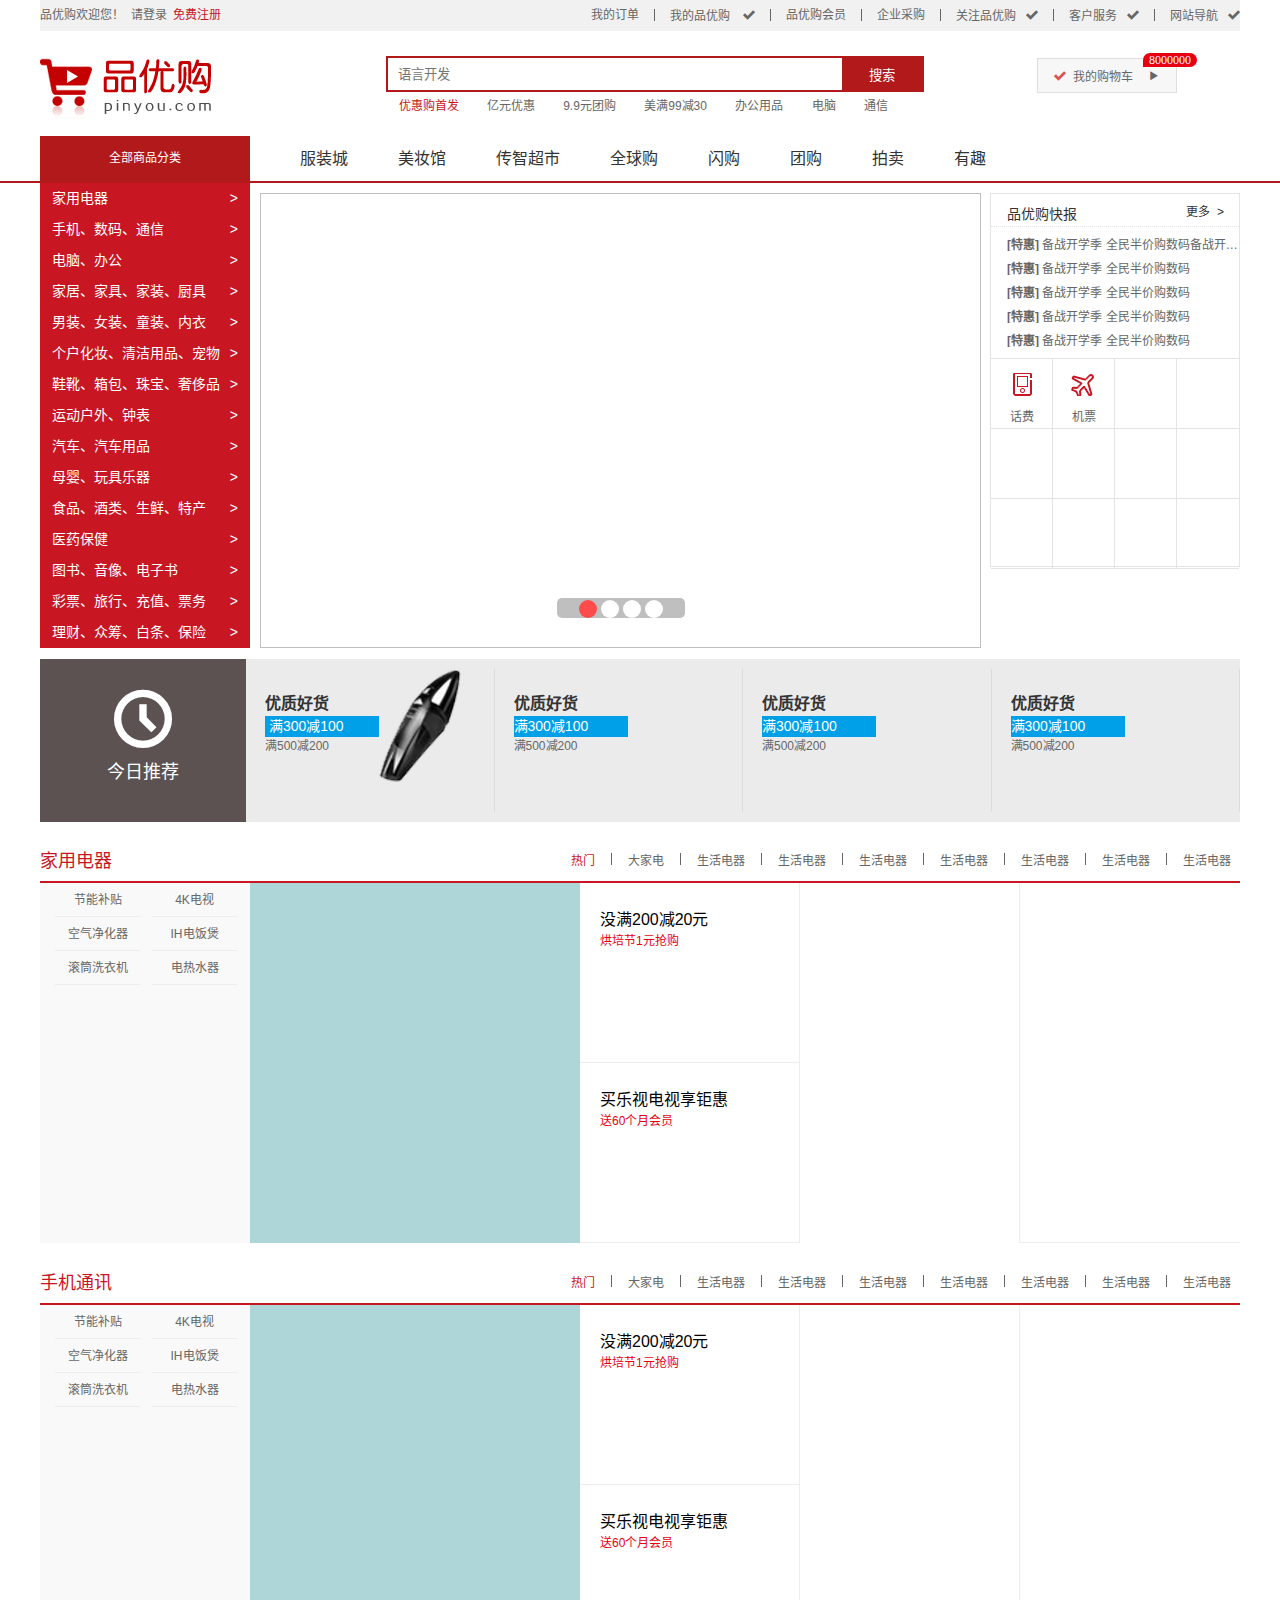
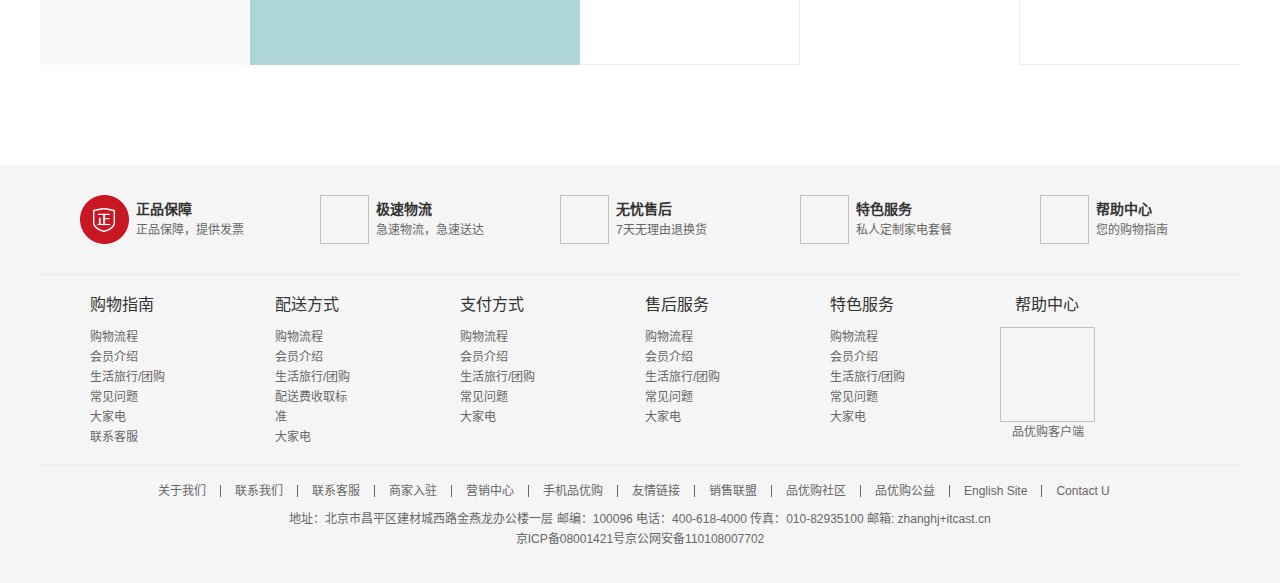
<file: index.html>
<!DOCTYPE html>
<html lang="ZH-CN">
<head>
    <meta charset="UTF-8">
    <title>品优购商城—全网第一，可可爱爱，新年大吉！</title>
    <link rel="stylesheet" href="css/base.css">
    <link rel="stylesheet" href="css/common.css">
    <link rel="icon" href="images/favicon.ico">
    <link rel="stylesheet" href="css/index.css">
    <meta name="descriaftericonption" content="我们为浏览此网站的人提供最厉害的祝福，健健康康，顺顺利利，开开心心，帅帅气气，有有钱钱！"/>
    <meta name="keywords" content="祝福,快乐,健康,有钱,顺利,开心"/>
</head>
<body>
<section class="shortcut w">
    <div class="fl">
        <ul>
            <li>品优购欢迎您！ &nbsp</li>
            <li>
                <a href="">请登录&nbsp</a>
                <a href="" class="style_red">免费注册</a>
            </li>
        </ul>
    </div>
    <div class="fr">
        <ul>
            <li>我的订单</li>
            <li></li>
            <li class="aftericon">我的品优购  </li>
            <li></li>
            <li>品优购会员</li>
            <li></li>
            <li>企业采购</li>
            <li></li>
            <li class="aftericon">关注品优购</li>
            <li></li>
            <li class="aftericon">客户服务</li>
            <li></li>
            <li class="aftericon">网站导航</li>
        </ul>
    </div>
</section>
<!--头部制作start-->
<section class="header w">
    <div class="logo">
        <h1>
            <a href="index.html" title="品优购商城">品优购商城</a>
        </h1>
    </div>
    <div class="search">
        <input type="search" placeholder="语言开发">
        <button >搜索</button>
    </div>
    <div class="hotwords">
        <a href="" class="style_red">优惠购首发</a>
        <a href="">亿元优惠</a>
        <a href="">9.9元团购</a>
        <a href="">美满99减30</a>
        <a href="">办公用品</a>
        <a href="">电脑</a>
        <a href="">通信</a>
    </div>
    <div class="shopcar">
        <p1 class="count">8000000</p1>
        <p >我的购物车</p>
    </div>
</section>
<!--头部制作end-->
<!--导航模块开始-->
<section class="nav">
    <div class="w">
        <div class="dropdown">
            <div class="dd">
                全部商品分类
            </div>
            <div class="dt">
                <ul>
                    <li>家用电器 <i>&gt</i></li>
                    <li>手机、数码、通信<i>&gt</i></li>
                    <li>电脑、办公<i>&gt</i></li>
                    <li>家居、家具、家装、厨具<i>&gt</i></li>
                    <li>男装、女装、童装、内衣<i>&gt</i></li>
                    <li>个户化妆、清洁用品、宠物<i>&gt</i></li>
                    <li>鞋靴、箱包、珠宝、奢侈品<i>&gt</i></li>
                    <li>运动户外、钟表<i>&gt</i></li>
                    <li>汽车、汽车用品<i>&gt</i></li>
                    <li>母婴、玩具乐器<i>&gt</i></li>
                    <li>食品、酒类、生鲜、特产<i>&gt</i></li>
                    <li>医药保健<i>&gt</i></li>
                    <li>图书、音像、电子书<i>&gt</i></li>
                    <li>彩票、旅行、充值、票务<i>&gt</i></li>
                    <li>理财、众筹、白条、保险<i>&gt</i></li>
                </ul>
            </div>
        </div>
        <div class="navitems">
            <ul>
                <li><a href="#">服装城</a></li>
                <li><a href="#">美妆馆</a></li>
                <li><a href="#">传智超市</a></li>
                <li><a href="#">全球购</a></li>
                <li><a href="#">闪购</a></li>
                <li><a href="#">团购</a></li>
                <li><a href="#">拍卖</a></li>
                <li><a href="#">有趣</a></li>
            </ul>
        </div>
    </div>
</section>
<!--导航模块结束-->
<!--首页专有部分开始-->
<!--新闻模块开始-->
<section class="w">
    <div class="main">
        <div class="pk">
            <a href="javascript:;" class="lt">&lt</a>
            <a href="javascript:;" class="gt">&gt</a>
            <ul>
                <li>
                    <a href="javascript:;">
                        <img data-lazy-src="./upload/shop1.jpg" alt="">
                    </a>
                </li>
                <li>
                    <a href="#">
                        <img data-lazy-src="./upload/shop2.jpg" alt="">
                    </a>
                </li>
                <li>
                    <a href="#">
                        <img data-lazy-src="./upload/shop3.jpg" alt="">
                    </a>
                </li>
                <li>
                    <a href="#">
                        <img data-lazy-src="./upload/shop4.jpg" alt="">
                    </a>
                </li>
            </ul>
            <ol></ol>
        </div>
        <div class="news">
            <div class="text">
                <div class="news1">
                    <i>品优购快报</i>  <i class="more">更多&nbsp &gt</i>
                </div>
                <div class="news2">
                    <ul>
                        <li>
                            <i class="title">[特惠]</i>
                            <i>备战开学季&nbsp全民半价购数码备战开学季&nbsp全民半价购数码</i>
                        </li>
                        <li>
                            <i class="title">[特惠]</i>
                            <i>备战开学季&nbsp全民半价购数码</i>
                        </li>
                        <li>
                            <i class="title">[特惠]</i>
                            <i>备战开学季&nbsp全民半价购数码</i>
                        </li>
                        <li>
                            <i class="title">[特惠]</i>
                            <i>备战开学季&nbsp全民半价购数码</i>
                        </li>
                        <li>
                            <i class="title">[特惠]</i>
                            <i>备战开学季&nbsp全民半价购数码</i>
                        </li>
                    </ul>
                </div>
                <div class="news3">
                    <ul>
                        <li>
                            <i  class="first"></i>
                            <p>话费</p>
                        </li>
                        <li >
                            <i class="second"></i>
                            <p>机票</p>
                        </li>
                        <li></li>
                        <li></li>
                        <li></li>
                        <li></li>
                        <li></li>
                        <li></li>
                        <li></li>
                        <li></li>
                        <li></li>
                        <li></li>
                    </ul>
                </div>
            </div>
            <div class="picture">
                <img data-lazy-src="upload/bargain.png" alt="">
            </div>
        </div>
    </div>
</section>
<!--新闻模块结束-->
<!--今日推荐模块开始-->
<section class="recommand w">
    <div class="hd">
        <div class="text">
            <i></i>
            <p>今日推荐</p>
        </div>
    </div>
    <div class="bd">
        <ul>
            <li>
                <div class="text">
                    <h4>优质好货</h4>
                    <p>&nbsp满300减100</p>
                    <p1>满500减200</p1>
                </div>
                <div></div>
            </li>
            <li>
                <div class="text">
                <h4>优质好货</h4>
                <p>满300减100</p>
                <p1>满500减200</p1>
                </div>
            </li>
            <li>
                <div class="text">
                <h4>优质好货</h4>
                <p>满300减100</p>
                <p1>满500减200</p1>
                </div>

            </li>
            <li>
                <div class="text">
                <h4>优质好货</h4>
                <p>满300减100</p>
                <p1>满500减200</p1>
                </div>
            </li>
        </ul>
    </div>
</section>
<!--今日推荐模块结束-->
<!--楼层区域开始-->
<section class="floor">
    <div class="w jiadian">
        <div class="hd">
            <h4>家用电器</h4>
            <div class="tab_list">
                <ul>
                    <li class="style_red"><a href="#" class="style_red">热门</a></li>
<!--                    可以直接在小a后面放| 然后给小amargin值 -->
                    <li></li>
                    <li><a href="#">大家电</a></li>
                    <li></li>
                    <li><a href="#">生活电器</a></li>
                    <li></li>
                    <li><a href="#">生活电器</a></li>
                    <li></li>
                    <li><a href="#">生活电器</a></li>
                    <li></li>
                    <li><a href="#">生活电器</a></li>
                    <li></li>
                    <li><a href="#">生活电器</a></li>
                    <li></li>
                    <li><a href="#">生活电器</a></li>
                    <li></li>
                    <li><a href="#">生活电器</a></li>
                </ul>
            </div>
        </div>
        <div class="bd">
            <div class="tab_content">
                <div class="tab_list_item">
                    <ul>
                        <li class="first">
                            <div class="text">
                                <ul>
                                    <li>节能补贴</li>
                                    <li>4K电视</li>
                                    <li>空气净化器</li>
                                    <li>IH电饭煲</li>
                                    <li>滚筒洗衣机</li>
                                    <li>电热水器</li>
                                </ul>
                            </div>
                            <div class="picture">
                                <a href="#"><img data-lazy-src="upload/sanxing.png" alt=""></a>
                            </div>
                        </li>
                        <li class="main">
                            <div>
                                <a href="#"><img data-lazy-src="upload/shaoshuihu.png" alt=""></a>
                            </div>
                        </li>
                        <li class="third">
                            <ul>
                                <li>
                                    <div class="text">
                                        <h4>没满200减20元</h4>
                                        <p>烘培节1元抢购</p>
                                    </div>
                                    <div class="picture">
                                        <a href="#"><img data-lazy-src="upload/kaoxiang.png" alt=""></a>
                                    </div>
                                </li>
                                <li>
                                    <div class="text">
                                        <h4>买乐视电视享钜惠</h4>
                                        <p>送60个月会员</p>
                                    </div>
                                    <div class="picture">
                                        <a href="#"><img data-lazy-src="upload/kaoxiang.png" alt=""></a>
                                    </div>
                                </li>
                            </ul>
                        </li>
                        <li class="fourth">
                            <div class="picture">
                                <a href="#"><img data-lazy-src="upload/caidian.png" alt=""></a>
                            </div>
                        </li>
                        <li class="fifth">
                            <div class="picture">
                                <a href="#"><img data-lazy-src="upload/shenqi.png" alt=""></a>
                            </div>
                        </li>
                    </ul>
                </div>
            </div>
        </div>
    </div>
    <div class="w jshoujitongxun">
        <div class="hd">
            <h4>手机通讯</h4>
            <div class="tab_list">
                <ul>
                    <li class="style_red"><a href="#" class="style_red">热门</a></li>
                    <!--                    可以直接在小a后面放| 然后给小amargin值 -->
                    <li></li>
                    <li><a href="#">大家电</a></li>
                    <li></li>
                    <li><a href="#">生活电器</a></li>
                    <li></li>
                    <li><a href="#">生活电器</a></li>
                    <li></li>
                    <li><a href="#">生活电器</a></li>
                    <li></li>
                    <li><a href="#">生活电器</a></li>
                    <li></li>
                    <li><a href="#">生活电器</a></li>
                    <li></li>
                    <li><a href="#">生活电器</a></li>
                    <li></li>
                    <li><a href="#">生活电器</a></li>
                </ul>
            </div>
        </div>
        <div class="bd">
            <div class="tab_content">
                <div class="tab_list_item">
                    <ul>
                        <li class="first">
                            <div class="text">
                                <ul>
                                    <li>节能补贴</li>
                                    <li>4K电视</li>
                                    <li>空气净化器</li>
                                    <li>IH电饭煲</li>
                                    <li>滚筒洗衣机</li>
                                    <li>电热水器</li>
                                </ul>
                            </div>
                            <div class="picture">
                                <a href="#"><img data-lazy-src="upload/sanxing.png" alt=""></a>
                            </div>
                        </li>
                        <li class="main">
                            <div>
                                <a href="#"><img data-lazy-src="upload/shaoshuihu.png" alt=""></a>
                            </div>
                        </li>
                        <li class="third">
                            <ul>
                                <li>
                                    <div class="text">
                                        <h4>没满200减20元</h4>
                                        <p>烘培节1元抢购</p>
                                    </div>
                                    <div class="picture">
                                        <a href="#"><img data-lazy-src="upload/kaoxiang.png" alt=""></a>
                                    </div>
                                </li>
                                <li>
                                    <div class="text">
                                        <h4>买乐视电视享钜惠</h4>
                                        <p>送60个月会员</p>
                                    </div>
                                    <div class="picture">
                                        <a href="#"><img data-lazy-src="upload/kaoxiang.png" alt=""></a>
                                    </div>
                                </li>
                            </ul>
                        </li>
                        <li class="fourth">
                            <div class="picture">
                                <a href="#"><img data-lazy-src="upload/caidian.png" alt=""></a>
                            </div>
                        </li>
                        <li class="fifth">
                            <div class="picture">
                                <a href="#"><img data-lazy-src="upload/shenqi.png" alt=""></a>
                            </div>
                        </li>
                    </ul>
                </div>
            </div>
        </div>
    </div>

</section>
<!--楼层区域结束-->
<!--主体部分结束-->
<!--底端start-->
<section class="footer">
    <div class="w">
        <div class="top">
            <ul>
                <li>
                    <h2></h2>
                    <div class="top1">
                        <h3>正品保障</h3>
                        <p>正品保障，提供发票</p>
                    </div>
                </li>
                <li>
                    <img data-lazy-src="images/top2.png" alt="">
                    <div class="top1">
                        <h3>极速物流</h3>
                        <p>急速物流，急速送达</p>
                    </div>
                </li>
                <li>
                    <img data-lazy-src="images/top3.png" alt="">
                    <div class="top1">
                        <h3>无忧售后</h3>
                        <p>7天无理由退换货</p>
                    </div>
                </li>
                <li>
                    <img data-lazy-src="images/top3.png" alt="">
                    <div class="top1">
                        <h3>特色服务</h3>
                        <p>私人定制家电套餐</p>
                    </div>
                </li>
                <li>
                    <img data-lazy-src="images/top3.png" alt="">
                    <div class="top1">
                        <h3>帮助中心</h3>
                        <p>您的购物指南</p>
                    </div>
                </li>
            </ul>
        </div>
        <div class="mid">
            <div>
                <dl>
                    <dt>购物指南</dt>
                    <dd class="first">购物流程</dd>
                    <dd>会员介绍</dd>
                    <dd>生活旅行/团购</dd>
                    <dd>常见问题</dd>
                    <dd>大家电</dd>
                    <dd>联系客服</dd>
                </dl>
            </div>
            <div>
                <dl>
                <dt>配送方式</dt>
                <dd class="first">购物流程</dd>
                <dd>会员介绍</dd>
                <dd>生活旅行/团购</dd>
                <dd>配送费收取标准</dd>
                <dd>大家电</dd>
                </dl>
            </div>
            <div>
                <dl>
                <dt>支付方式</dt>
                <dd class="first">购物流程</dd>
                <dd>会员介绍</dd>
                <dd>生活旅行/团购</dd>
                <dd>常见问题</dd>
                <dd>大家电</dd>
                </dl>
            </div>
            <div>
                <dl>
                <dt>售后服务</dt>
                <dd class="first">购物流程</dd>
                <dd>会员介绍</dd>
                <dd>生活旅行/团购</dd>
                <dd>常见问题</dd>
                <dd>大家电</dd>
                </dl>
            </div>
            <div>
                <dl>
                <dt>特色服务</dt>
                <dd class="first">购物流程</dd>
                <dd>会员介绍</dd>
                <dd>生活旅行/团购</dd>
                <dd>常见问题</dd>
                <dd>大家电</dd>
                </dl>
            </div>
            <div>
                <dl class="last">
                <dt>帮助中心</dt>
                          <img data-lazy-src="images/mid1.png" alt="">
                    <p>品优购客户端</p>
                </dl>
            </div>
        </div>
        <div class="bot">
            <ul>
                <li><a href="#">关于我们</a></li>
                <li></li>
                <li>联系我们</li>
                <li></li>
                <li>联系客服</li>
                <li></li>
                <li>商家入驻</li>
                <li></li>
                <li>营销中心</li>
                <li></li>
                <li>手机品优购</li>
                <li></li>
                <li>友情链接</li>
                <li></li>
                <li>销售联盟</li>
                <li></li>
                <li>品优购社区</li>
                <li></li>
                <li>品优购公益</li>
                <li></li>
                <li><a href="#">English Site</a></li>
                <li></li>
                <li><a href="#">Contact U</a></li>
            </ul>
            <p>地址：北京市昌平区建材城西路金燕龙办公楼一层 邮编：100096 电话：400-618-4000 传真：010-82935100 邮箱: zhanghj+itcast.cn</br>京ICP备08001421号京公网安备110108007702</p>
        </div>
    </div>
</section>
<!--底端end-->
<!-- <script src="js/animate.js"></script>-->
<script src="js/index.js"></script>
<script src="js/animate.js"></script>
<script src="js/EasyLazyload.min.js"></script>
    <script>
    lazyLoadInit({
        coverColor:"white",
        coverDiv:"<h1>test</h1>",
        offsetBottom:0,
        offsetTopm:0,
        showTime:1100,
        onLoadBackEnd:function(i,e){
            console.log("onLoadBackEnd:"+i);
        }
        ,onLoadBackStart:function(i,e){
            console.log("onLoadBackStart:"+i);
        }
    });
</script>

</body>
</html>
</file>
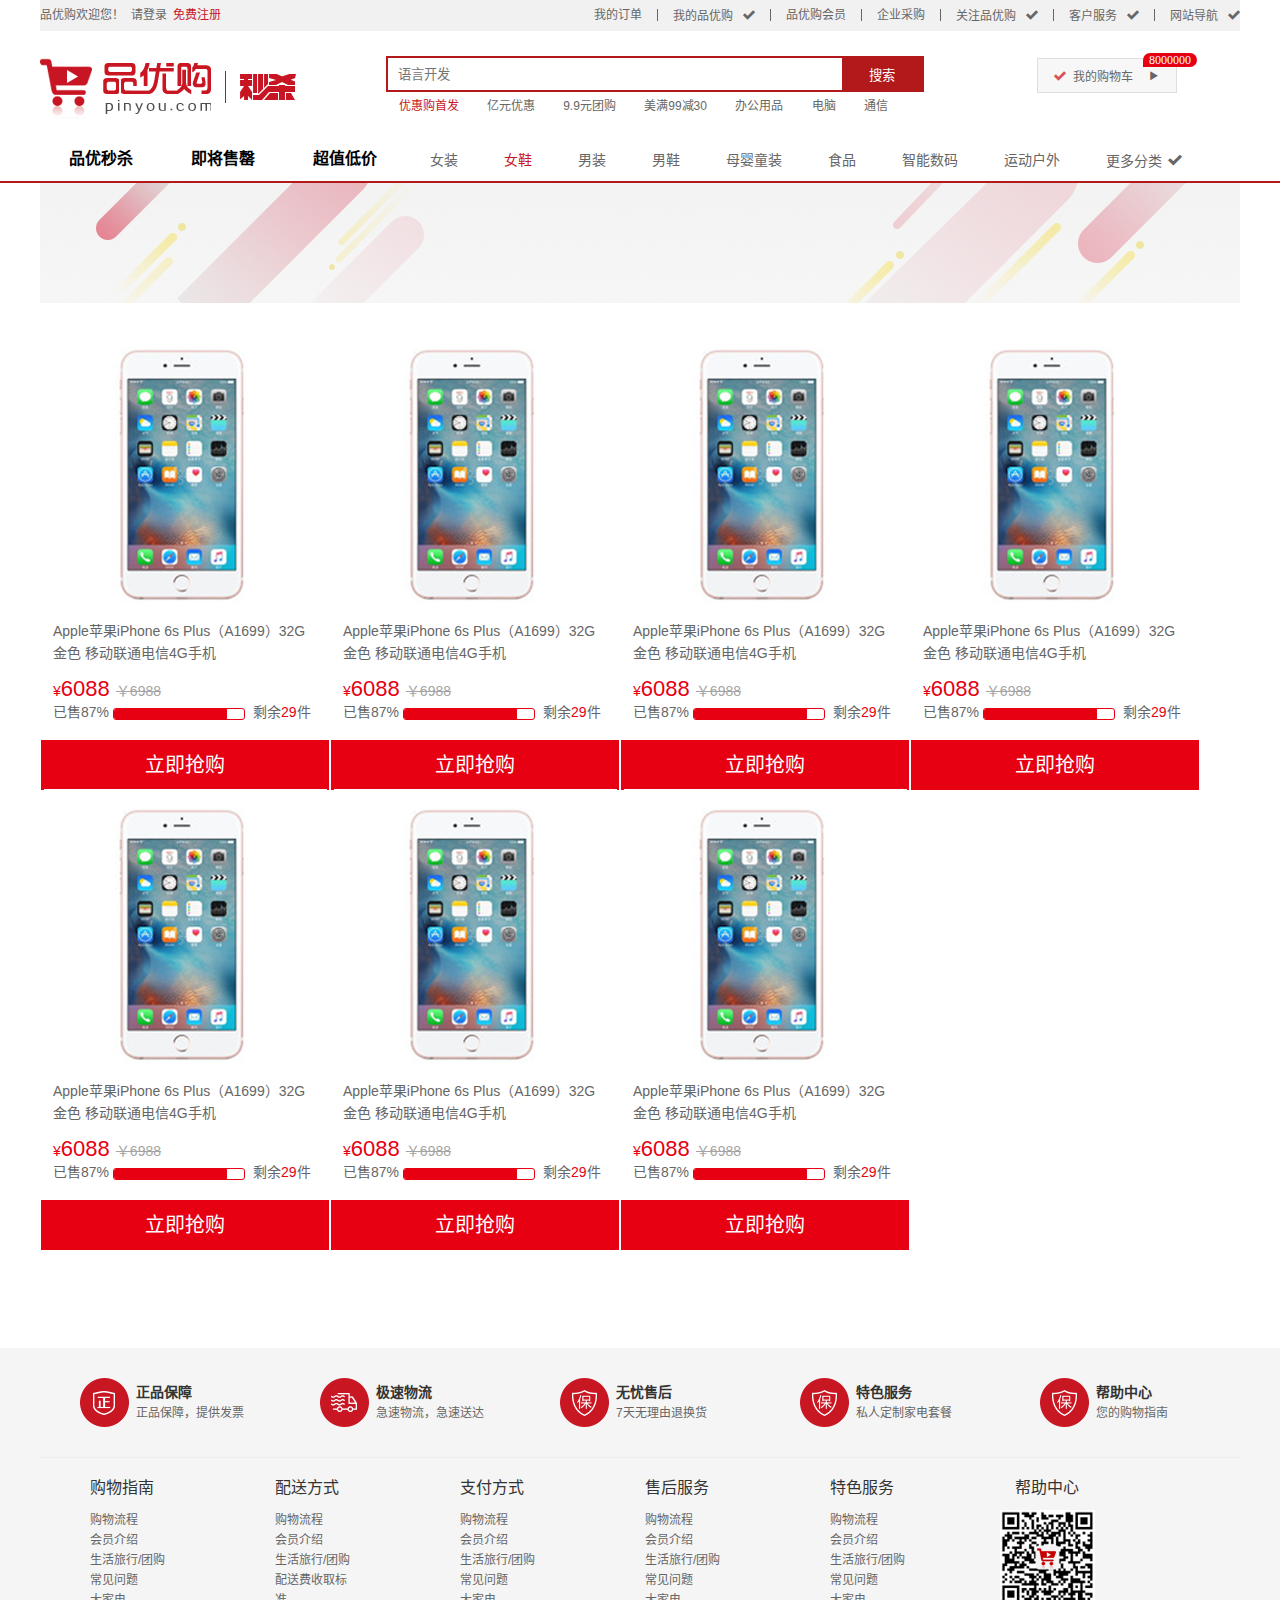
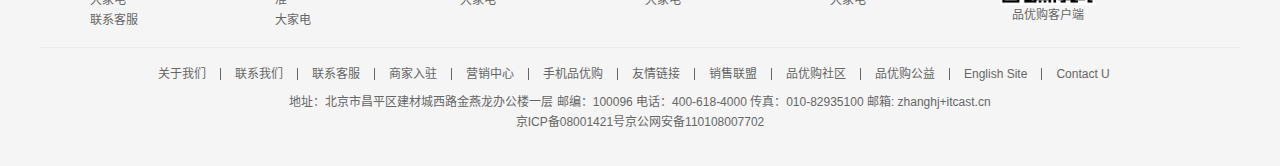
<file: list.html>
<!DOCTYPE html>
<html lang="ZH-CN">
<head>
    <meta charset="UTF-8">
    <title>列表页—全网第一，可可爱爱，新年大吉！</title>
    <meta name="descriaftericonption" content="我们为浏览词网站的人提供最厉害的祝福，健健康康，顺顺利利，开开心心，帅帅气气，有有钱钱！"/>
    <meta name="keywords" content="祝福,快乐,健康,有钱,顺利,开心"/>
    <link rel="icon" href="images/favicon.ico">
    <link rel="stylesheet" href="css/base.css">
    <link rel="stylesheet" href="css/common.css">
    <link rel="stylesheet" href="css/list.css">

</head>
<body>
<section class="shortcut w">
    <div class="fl">
        <ul>
            <li>品优购欢迎您！ &nbsp</li>
            <li>
                <a href="">请登录&nbsp</a>
                <a href="" class="style_red">免费注册</a>
            </li>
        </ul>
    </div>
    <div class="fr">
        <ul>
            <li>我的订单</li>
            <li></li>
            <li class="aftericon">我的品优购</li>
            <li></li>
            <li>品优购会员</li>
            <li></li>
            <li>企业采购</li>
            <li></li>
            <li class="aftericon">关注品优购</li>
            <li></li>
            <li class="aftericon">客户服务</li>
            <li></li>
            <li class="aftericon">网站导航</li>
        </ul>
    </div>
</section>
<!--头部制作start-->
<section class="header w">
    <div class="logo">
        <h1>
            <a href="index.html" title="品优购商城">品优购商城</a>
        </h1>
    </div>
<!--    列表页的秒杀模块start-->
    <div class="sk">
        <img src="images/head_miaosha.png" alt="">
    </div>
    <!--    列表页的秒杀模块end-->
    <div class="search">
        <input type="search" placeholder="语言开发">
        <button >搜索</button>
    </div>
    <div class="hotwords">
        <a href="" class="style_red">优惠购首发</a>
        <a href="">亿元优惠</a>
        <a href="">9.9元团购</a>
        <a href="">美满99减30</a>
        <a href="">办公用品</a>
        <a href="">电脑</a>
        <a href="">通信</a>
    </div>
    <div class="shopcar">
        <p1 class="count">8000000</p1>
        <p >我的购物车</p>
    </div>
</section>
<!--头部制作end-->
<!--列表页导航模块开始-->
<section class="nav">
    <div class="w">
        <div class="sk_list">
            <ul>
                <li><a href="#">品优秒杀</a></li>
                <li><a href="#">即将售罄</a></li>
                <li><a href="#">超值低价</a></li>
            </ul>
        </div>
        <div class="sk_item">
            <ul>
                <li><a href="#">女装</a></li>
                <li><a href="#" class="style_red">女鞋</a></li>
                <li><a href="#">男装</a></li>
                <li><a href="#">男鞋</a></li>
                <li><a href="#">母婴童装</a></li>
                <li><a href="#">食品</a></li>
                <li><a href="#">智能数码</a></li>
                <li><a href="#">运动户外</a></li>
                <li><a href="#" class="more">更多分类</a></li>
            </ul>
        </div>
    </div>
</section>
<!--列表页导航模块结束-->
<!--列表页主体start-->
<section class="main w">
    <div class="hd">    </div>
    <div class="bd">
        <ul class="clearfix">
            <li>
                <div class="picture">
                    <img src="upload/list_bd_1.png" alt="">
                </div>
                <div class="text">
                    <h4>Apple苹果iPhone 6s Plus（A1699）32G 金色 移动联通电信4G手机</h4>
                    ¥<i class="price">6088&nbsp;</i><i class="original">￥6988</i><br>
                    <i class="progress">已售87%</i>
                    <div><span></span></div>
                    <i class="rest left">剩余</i>29<i class="rest">件</i>
                </div>
                <div class="button"><a href="#">立即抢购</a></div>
            </li>
            <li>
                <div class="picture">
                    <img src="upload/list_bd_1.png" alt="">
                </div>
                <div class="text">
                    <h4>Apple苹果iPhone 6s Plus（A1699）32G 金色 移动联通电信4G手机</h4>
                    ¥<i class="price">6088&nbsp;</i><i class="original">￥6988</i><br>
                    <i class="progress">已售87%</i>
                    <div><span></span></div>
                    <i class="rest left">剩余</i>29<i class="rest">件</i>
                </div>
                <div class="button"><a href="#">立即抢购</a></div>
            </li>
            <li>
                <div class="picture">
                    <img src="upload/list_bd_1.png" alt="">
                </div>
                <div class="text">
                    <h4>Apple苹果iPhone 6s Plus（A1699）32G 金色 移动联通电信4G手机</h4>
                    ¥<i class="price">6088&nbsp;</i><i class="original">￥6988</i><br>
                    <i class="progress">已售87%</i>
                    <div><span></span></div>
                    <i class="rest left">剩余</i>29<i class="rest">件</i>
                </div>
                <div class="button"><a href="#">立即抢购</a></div>
            </li>
            <li>
                <div class="picture">
                    <img src="upload/list_bd_1.png" alt="">
                </div>
                <div class="text">
                    <h4>Apple苹果iPhone 6s Plus（A1699）32G 金色 移动联通电信4G手机</h4>
                    ¥<i class="price">6088&nbsp;</i><i class="original">￥6988</i><br>
                    <i class="progress">已售87%</i>
                    <div><span></span></div>
                    <i class="rest left">剩余</i>29<i class="rest">件</i>
                </div>
                <div class="button"><a href="#">立即抢购</a></div>
            </li>
            <li>
                <div class="picture">
                    <img src="upload/list_bd_1.png" alt="">
                </div>
                <div class="text">
                    <h4>Apple苹果iPhone 6s Plus（A1699）32G 金色 移动联通电信4G手机</h4>
                    ¥<i class="price">6088&nbsp;</i><i class="original">￥6988</i><br>
                    <i class="progress">已售87%</i>
                    <div><span></span></div>
                    <i class="rest left">剩余</i>29<i class="rest">件</i>
                </div>
                <div class="button"><a href="#">立即抢购</a></div>
            </li>
            <li>
                <div class="picture">
                    <img src="upload/list_bd_1.png" alt="">
                </div>
                <div class="text">
                    <h4>Apple苹果iPhone 6s Plus（A1699）32G 金色 移动联通电信4G手机</h4>
                    ¥<i class="price">6088&nbsp;</i><i class="original">￥6988</i><br>
                    <i class="progress">已售87%</i>
                    <div><span></span></div>
                    <i class="rest left">剩余</i>29<i class="rest">件</i>
                </div>
                <div class="button"><a href="#">立即抢购</a></div>
            </li>
            <li  >
                <div class="picture">
                    <img src="upload/list_bd_1.png" alt="">
                </div>
                <div class="text">
                    <h4>Apple苹果iPhone 6s Plus（A1699）32G 金色 移动联通电信4G手机</h4>
                    ¥<i class="price">6088&nbsp;</i><i class="original">￥6988</i><br>
                    <i class="progress">已售87%</i>
                    <div><span></span></div>
                    <i class="rest left">剩余</i>29<i class="rest">件</i>
                </div>
                <div class="button"><a href="#">立即抢购</a></div>
            </li>

        </ul>
    </div>
</section>
<!--列表页主体end-->
<!--底端start-->
<section class="footer">
    <div class="w">
        <div class="top">
            <ul>
                <li>
                    <h2></h2>
                    <div class="top1">
                        <h3>正品保障</h3>
                        <p>正品保障，提供发票</p>
                    </div>
                </li>
                <li>
                    <img src="images/top2.png" alt="">
                    <div class="top1">
                        <h3>极速物流</h3>
                        <p>急速物流，急速送达</p>
                    </div>
                </li>
                <li>
                    <img src="images/top3.png" alt="">
                    <div class="top1">
                        <h3>无忧售后</h3>
                        <p>7天无理由退换货</p>
                    </div>
                </li>
                <li>
                    <img src="images/top3.png" alt="">
                    <div class="top1">
                        <h3>特色服务</h3>
                        <p>私人定制家电套餐</p>
                    </div>
                </li>
                <li>
                    <img src="images/top3.png" alt="">
                    <div class="top1">
                        <h3>帮助中心</h3>
                        <p>您的购物指南</p>
                    </div>
                </li>
            </ul>
        </div>
        <div class="mid">
            <div>
                <dl>
                    <dt>购物指南</dt>
                    <dd class="first">购物流程</dd>
                    <dd>会员介绍</dd>
                    <dd>生活旅行/团购</dd>
                    <dd>常见问题</dd>
                    <dd>大家电</dd>
                    <dd>联系客服</dd>
                </dl>
            </div>
            <div>
                <dl>
                    <dt>配送方式</dt>
                    <dd class="first">购物流程</dd>
                    <dd>会员介绍</dd>
                    <dd>生活旅行/团购</dd>
                    <dd>配送费收取标准</dd>
                    <dd>大家电</dd>
                </dl>
            </div>
            <div>
                <dl>
                    <dt>支付方式</dt>
                    <dd class="first">购物流程</dd>
                    <dd>会员介绍</dd>
                    <dd>生活旅行/团购</dd>
                    <dd>常见问题</dd>
                    <dd>大家电</dd>
                </dl>
            </div>
            <div>
                <dl>
                    <dt>售后服务</dt>
                    <dd class="first">购物流程</dd>
                    <dd>会员介绍</dd>
                    <dd>生活旅行/团购</dd>
                    <dd>常见问题</dd>
                    <dd>大家电</dd>
                </dl>
            </div>
            <div>
                <dl>
                    <dt>特色服务</dt>
                    <dd class="first">购物流程</dd>
                    <dd>会员介绍</dd>
                    <dd>生活旅行/团购</dd>
                    <dd>常见问题</dd>
                    <dd>大家电</dd>
                </dl>
            </div>
            <div>
                <dl class="last">
                    <dt>帮助中心</dt>
                    <img src="images/mid1.png" alt="">
                    <p>品优购客户端</p>
                </dl>
            </div>
        </div>
        <div class="bot">
            <ul>
                <li><a href="#">关于我们</a></li>
                <li></li>
                <li>联系我们</li>
                <li></li>
                <li>联系客服</li>
                <li></li>
                <li>商家入驻</li>
                <li></li>
                <li>营销中心</li>
                <li></li>
                <li>手机品优购</li>
                <li></li>
                <li>友情链接</li>
                <li></li>
                <li>销售联盟</li>
                <li></li>
                <li>品优购社区</li>
                <li></li>
                <li>品优购公益</li>
                <li></li>
                <li><a href="#">English Site</a></li>
                <li></li>
                <li><a href="#">Contact U</a></li>
            </ul>
            <p>地址：北京市昌平区建材城西路金燕龙办公楼一层 邮编：100096 电话：400-618-4000 传真：010-82935100 邮箱: zhanghj+itcast.cn</br>京ICP备08001421号京公网安备110108007702</p>
        </div>
    </div>
</section>
<!--底端end-->
</body>
</html>
</file>
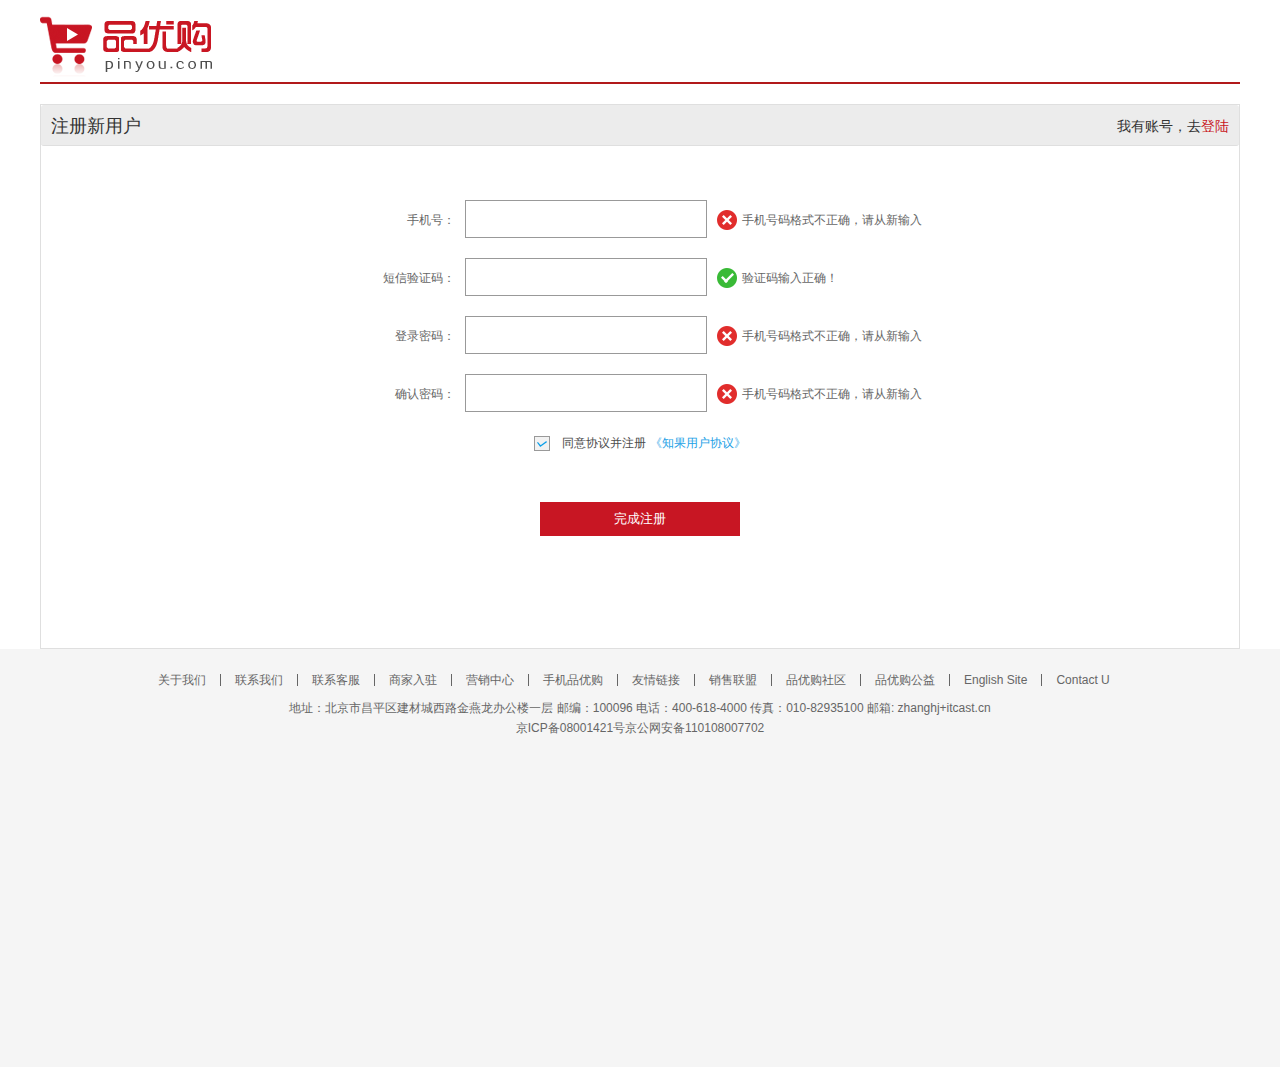
<file: register.html>
<!DOCTYPE html>
<html lang="en">
<head>
    <meta charset="UTF-8">
    <title>个人注册</title>
    <link rel="icon" href="images/favicon.ico">
    <link rel="stylesheet" href="css/base.css">
    <link rel="stylesheet" href="css/register.css">
    <link rel="stylesheet" href="css/common.css">
</head>
<body>
<div class="w">
    <div class="header">
        <a href="index.html"><img src="images/register_logo.png" alt=""></a>
    </div>
    <div class="registerarea">
        <div class="hd">
            <div class="new">注册新用户</div>
            <div class="old">我有账号，去<a href="#">登陆</a></div>
        </div>
        <div class="bd">
            <div class="form">
                <ul>
                    <li>
                        <label for="手机">手机号：</label><input type="text"><span><i class="error"></i>手机号码格式不正确，请从新输入</span>
                    </li>
                    <li>
                        <label for="手机">短信验证码：</label><input type="text"><span><i class="success"></i>验证码输入正确！</span>
                    </li>
                    <li>
                        <label for="手机">登录密码：</label><input type="text"><span><i
                            class="error"></i>手机号码格式不正确，请从新输入</span>
                    </li>
                    <li>
                        <label for="手机">确认密码：</label><input type="text"><span><i
                            class="error"></i>手机号码格式不正确，请从新输入</span>
                    </li>
                </ul>
                <p><i class="checked"></i>同意协议并注册 <a href="#">《知果用户协议》</a></p>
                <p class="button">
                    <button type="submit">完成注册</button>
                </p>
            </div>
        </div>
    </div>
</div>
<section class="footer" style="margin-top: 0">
    <div class="w register">
        <div class="bot">
            <ul>
                <li><a href="#">关于我们</a></li>
                <li></li>
                <li>联系我们</li>
                <li></li>
                <li>联系客服</li>
                <li></li>
                <li>商家入驻</li>
                <li></li>
                <li>营销中心</li>
                <li></li>
                <li>手机品优购</li>
                <li></li>
                <li>友情链接</li>
                <li></li>
                <li>销售联盟</li>
                <li></li>
                <li>品优购社区</li>
                <li></li>
                <li>品优购公益</li>
                <li></li>
                <li><a href="#">English Site</a></li>
                <li></li>
                <li><a href="#">Contact U</a></li>
            </ul>
            <p>地址：北京市昌平区建材城西路金燕龙办公楼一层 邮编：100096 电话：400-618-4000 传真：010-82935100 邮箱: zhanghj+itcast.cn</br>
                京ICP备08001421号京公网安备110108007702</p>
        </div>
    </div>
</section>


</body>
</html>
</file>
<file: css/base.css>
* {
    margin: 0;
    padding: 0;
    /*CSS3模型*/
    box-sizing: border-box;
}

em, /*斜体不邪*/
i {
    font-style: normal
}

li {
    list-style: none
}

img {
    border: 0;
/*照顾低版本浏览器，如果图片外面包含链接会有边框问题*/
vertical-align: middle
/*取消图片底侧有空白缝隙的问题*/
}

button {
    /*鼠标经过按钮，样式变小手*/
    cursor: pointer
}

a {
    color: #666;
    text-decoration: none
}

a:hover {
    color: #c81623
}

button, input {
    font-family: Microsoft YaHei, Heiti SC, tahoma, arial, Hiragino Sans GB, "\5B8B\4F53", sans-serif;
    /*默认有灰色边框，需要手动去掉*/
    border:0px;
    /*鼠标放上会有蓝色边框也去掉*/
    outline: none;
}

body {
    /*抗锯齿性，让文字更加清晰*/
    -webkit-font-smoothing: antialiased;
    background-color: #fff;
    /*1.5倍行高*/
    font: 12px/1.5 Microsoft YaHei, Heiti SC, tahoma, arial, Hiragino Sans GB, "\5B8B\4F53", sans-serif;
    color: #666
}

.hide, .none {
    display: none
}
/*清除浮动*/
.clearfix:after {
    visibility: hidden;
    clear: both;
    display: block;
    content: ".";
    height: 0
}

.clearfix {
    *zoom: 1
}
</file>
<file: css/common.css>
@font-face {
    font-family: 'icomoon';
    src:  url('../fonts/icomoon.eot?oc8qrc');
    src:  url('../fonts/icomoon.eot?oc8qrc#iefix') format('embedded-opentype'),
    url('../fonts/icomoon.ttf?oc8qrc') format('truetype'),
    url('../fonts/icomoon.woff?oc8qrc') format('woff'),
    url('../fonts/icomoon.svg?oc8qrc#icomoon') format('svg');
    font-weight: normal;
    font-style: normal;
    font-display: block;
}
.w{
    width: 1200px;
    margin: 0 auto;
}
.shortcut{
    height:31px;
    line-height: 31px;
    background-color: #f1f1f1;
}
.shortcut ul li{
    float:left;
}
.fl{
    float:left;
}
.fr{
    float:right;
}
.style_red{
    color:#c81623;
}
.shortcut .fr ul li:nth-child(even){
    width: 1px;
    height: 12px;
    background-color: #666666;
    margin:9px 15px 0 15px;
}
.aftericon::after{
    content: '\ea10';
    font-family: 'icomoon';
    margin-left: 10px;
}
.header{
    position: relative;
    height:105px;
}
.header .logo{
     position: absolute;
     top:27px;
     left: 0px;
     width: 171px;
     height: 61px;
 }
.header .logo a{
    display: block;
    width: 171px;
    height: 61px;
    background: url("../images/logo.png") no-repeat;
    text-indent: -9999px;
    overflow: hidden;
}
.header .search{
    position: absolute;
    top:25px;
    left: 346px;
    width: 538px;
    height: 36px;
    border: 2px solid #b1191a;
}
.header .search input{
    float:left;
    width: 454px;
    height: 32px;
    color: #666666;
    padding-left: 10px;
}
.header .search button{
    float:left;
    width: 80px;
    height: 32px;
    color: #ffffff;
    background-color: #b1191a;
}
.header .hotwords{
    position:absolute;
    top:66px;
    left:346px;
}
.header .hotwords a{
    margin:12.5px;
    font-size: 12px;
}
.header .shopcar{
    position: absolute;
    top:27px;
    left: 997px;
    height: 35px;
    width: 140px;
    border: 1px solid #dfdfdf;
    background-color: #f7f7f7;
    font-size: 12px;
    font-family: "Microsoft YaHei UI";
    line-height: 35px;
    text-align: center;
}
.header .shopcar p::after{
    content: '\ea1c';
    font-family: 'icomoon';
    margin-left: 15px;
}
.header .shopcar p::before{
    content: '\ea10';
    font-family: 'icomoon';
    margin-right: 7px;

    color: #d95252;
}
.header .shopcar .count{
    position: absolute;
    left:105px;
    top:-6px;
    height: 14px;
    line-height: 14px;
    padding:0 6px;
    background-color: #e60012;
    color:#fefefe;
    font-size:12px;
    border-radius:7px 7px 7px 0;
    }
.nav{
    height: 47px;
    border-bottom: 2px solid #b1191a;
}
.nav .w{
    position: relative;
    height: 45px;
}
.nav .w .dropdown {
    float: left;
    width: 210px;
}
.nav .w .dropdown .dd {
    width: 100%;
    height: 45px;
    line-height: 45px;
    background-color: #b1191a;
    color: #ffffff;
    font-size: 12px;
    text-align: center;
}
.nav .w .dropdown .dt {
    margin-top:2px;
    width: 100%;
    height: 465px;
    background-color: #c81623;
    padding-left: 2px;
}
.nav .w .dropdown .dt li{
    position: relative;
    width: 100%;
    height: 31px;
    line-height: 31px;
    color: #ffffff;
    font-size: 14px;
    padding:0 12px 0 10px;
}
.nav .w .dropdown .dt  li:hover{
    background-color: #f7f7f7;
    color: #c81623;
}
.nav .w .dropdown .dt  li:hover i{
    display: none;
}
.nav .w .dropdown .dt  li i{
    position: absolute;
    right: 12px;
}

.nav .w .navitems{
    float: left;
    background-color: #fff;
}
.nav .w .navitems  ul li{
    float: left;
}
.nav .w .navitems  ul li a {
    display: block;
    height: 45px;
    line-height: 45px;
    padding-left: 50px;
    font-size: 16px;
    color: #333333;
}
/*底部格式start*/
.footer{
    margin-top: 100px;
    height: 418px;
    background-color: #f5f5f5;
}
.footer .w{

}
.footer .w .top{
    height: 110px;
    border-bottom:1px solid #ededed;
}
.footer .w .top ul li{
    float: left;
    width: 200px;
    height: 49px;
    margin-left: 40px;
    margin-top: 30px;
}
.footer .w .top ul li img{
    float: left;
    width: 49px;
    height: 49px;
}
.footer .w .top ul li h2{
    float: left;
    width: 49px;
    height: 49px;
    background: url(../images/icons.png) no-repeat -253px -3px;
}
.footer .w .top ul li div{
    float: left;
    height: 49px;
    width: 151px;
    padding: 7px;
}
.footer .w .top ul li h3{
    height: 14px;
    line-height: 14px;
    font-size: 14px;
    color:#333333;
}
.footer .w .top ul li p{
    height: 12px;
    font-size: 12px;
    line-height: 12px;
    color:#666666;
    margin-top: 8px;
}
.footer .mid{
    height: 190px;
    border-bottom:1px solid #ededed;
}
.footer .mid div{
    float: left;
    width: 150px;
    margin-top: 22px;
    margin-left: 35px;
}
.footer .mid div dl dt{
    font-size: 16px;
    color: #333333;
    line-height: 16px;
    margin-left: 15px;
    margin-bottom: 14px;
}
.footer .mid div dl dd{
    font-size: 12px;
    line-height: 20px;
    color: #666666;
    margin-left: 15px;
}
.footer .mid div dl:last-child{
    width: 95px;
}
.footer .mid div dl  img{
    top: 31px;
    width: 95px;
    height: 95px;
}
.footer .mid div dl p{
    font-size: 12px;
    line-height: 20px;
    color: #666666;
    text-align: center;
}
/*底部bottom格式开始*/
.footer .bot{
    font-size:12px ;
    line-height: 12px;
    color: #666;
}
.footer .bot ul{
    margin-left: 118px;
    margin-top: 20px;
    height: 12px;
}
.footer .bot ul li{
    float:left;
    }
.footer .bot ul li:nth-child(even){
    width: 1px;
    height: 12px;
    margin:0 14px;
    background-color: #666;
}
.footer .bot p{
    line-height: 20px;
    text-align: center;
    margin-top: 12px;
}
</file>
<file: css/index.css>
.main{
    height: 455px;
    margin-left: 220px;
    margin-top: 10px;
}
.main .pk{
    position: relative;
    width: 721px;
    height: 455px;
    float: left;
    overflow: hidden;
}
.main .pk .lt,
.gt{
    display: none;
    position: absolute;
    left:10px;
    top:50%;
    width: 20px;
    height: 20px;
    background-color: #a4a4a4;
    z-index: 100;
}
.main .pk .gt{
    left: 691px;
}
.main .pk ol{
    position: absolute;
    bottom: 20px;
    left: 50%;
    padding: 0 20px;
    height: 20px;
    background-color: #a4a4a4;
    z-index: 100;
    transform: translate(-50%, -50%);
    border-radius:5px;
    opacity: 0.7;
}
.main .pk ol .current{
    background-color: red;
}
.main .pk ol li{
    float: left;
    width: 18px;
    height: 18px;
    border-radius: 9px;
    margin: 2px;
    background-color: #fff;
    opacity: 1;
}
.main .pk ul{
    position: absolute;
    left: 0;
    top: 0;
    width: 4000px;
    z-index: -1;
    /*padding-inline-start:0;
    overflow:hidden;*/
}
.main .pk ul li{
    width: 721px;
    height: 455px;
    float: left;
}
.main .pk ul li img{
    width: 721px;
    height: 455px;
}
.main .news{
    float: right;
    width: 250px;
    height: 455px;
}
.main .news .text{
    height: 374px;
    width: 100%;
    border: 1px solid #e4e4e4;
}
.main .news .text .news1{
    height: 33px;
    width: 100%;
    border-bottom: 1px dotted #e4e4e4;
    padding:12px 15px 6px 16px;
}
.main .news .text .news1 i{
    font-size: 14px;
    line-height: 14px;
    color: #333333;
}
.main .news .text .news1 .more{
    float: right;
    font-size:12px ;
    line-height: 12px;
}
.main .news .text .news2{
    height: 132px;
    width: 100%;
    border-bottom: 1px solid #e4e4e4;
}
.main .news .text .news2 ul li{
    padding: 6px 0 0 16px;
    height: 24px;
    line-height:24px;
    /*溢出显示...    */
    overflow: hidden;
    white-space: nowrap;
    text-overflow: ellipsis;
}
.main .news .text .news2 ul li i{
    font-size: 12px;
}
.main .news .text .news2 .title{
    font-weight: 700;
}

.main .news .text .news3{
    width: 100%;
    height:209px;
}
.main .news .text .news3 ul li{
    float: left;
    height: 70px;
    width: 62px;
    border-bottom: 1px solid #e4e4e4;
    border-right: 1px solid #e4e4e4;
    padding:14px 18px 7px 18px ;
    text-align:center;
}
.main .news .text .news3 ul li:nth-child(4n){
    border-right: 0px;
}
.main .news .text .news3 ul li .first {
    display:inline-block;
    height:30px;
    width: 27px;
    background: url(../images/icons.png) no-repeat -15px -17px ;
}
.main .news .text .news3 ul li .second {
    display:inline-block;
    height:30px;
    width: 27px;
    background: url(../images/icons.png) no-repeat -80px -17px;
}
.main .news .picture img{
    margin-top:4px;
}
.recommand{
    height: 163px;
    margin-top: 11px;
    background-color: #ebebeb;
}
.recommand .hd{
    float: left;
    height: 100%;
    width: 206px;
    background-color: #5c5251;
}
.recommand .hd .text{
    width: 100%;
    height: 100%;
    text-align: center;
    color: #ffffff;
    font-size: 18px;
}
.recommand .hd .text i{
    display:inline-block;
    height: 58px;
    width: 58px;
    margin-top: 31px;
    margin-bottom: 11px;
    line-height: 58px;
}
.recommand .hd .text i::after{
    content: '\e94e';
    font-family: icomoon;
    font-size: 58px;
    margin-top: 31px;
    margin-bottom: 11px;
}
.recommand .bd{
    float: left;
}
.recommand .bd ul li{
    width: 248.5px;
    height: 143px;
    float: left;
    margin-top:10px ;
    border-right: 1px solid  #dddddd;
}
.recommand .bd ul li .text{
    float: left;
    width: 114px;
    height: 120px;
    margin-top: 23px;
    margin-left: 19px;
    background-image: none;
}
.recommand .bd ul li .text h4{
    font-size: 16px;
    color: #333333;
}
.recommand .bd ul li .text p{
    background-color: #00a0e8;
    font-size: 14px;
    color: #ffffff;
}
.recommand .bd ul li .text p1{
    font-size: 12px;
    color:#666666;
}
.recommand .bd ul li div{
    float: left;
    width: 82px;
    height: 113px;
    background-image: url(../upload/推荐1.png);
    background-repeat:no-repeat ;
}
.floor   .hd{
    height: 42px;
    margin-top: 19px;
    border-bottom: 2px solid #c81623;
    line-height: 40px;
}
.floor  .hd h4{
    float: left;
    font-size: 18px;
    color:#c81623;
    font-weight: 400;
}
.floor .hd .tab_list{
    float: right;
    margin-right: 9px;
}
.floor  .hd .tab_list ul li{
    float: left;
    color: #666666;
    height: 12px;
    font-size: 12px;
}
.floor  .hd .tab_list ul li:nth-child(even){
    width: 1px;
    height: 12px;
    background-color: #666666;
    margin: 12px 16px 10px 16px;
}
.floor  .bd .tab_content{
    height: 360px;
    margin-bottom: 20px;
}
.floor  .bd .brand{
    height: 65px;
    background-color: yellow;
}
.floor  .bd .tab_content .tab_list_item ul li{
    float: left;
    width: 220px;
    height: 360px;
}
.floor  .bd .tab_content .tab_list_item ul .first{
    width: 210px;
    background-color: #f9f9f9;
}
.floor  .bd .tab_content .tab_list_item ul .first .text{
    height: 100px;
    width: 100%;
    padding-left: 3px;
}
.floor  .bd .tab_content .tab_list_item ul .first .text ul li{
    float: left;
    width: 85px;
    height: 34px;
    margin-left: 12px;
    border-bottom: 1px solid #ededed;
    line-height: 34px;
    font-size:12px;
    color: #666666;
    text-align: center;
}
.floor  .bd .tab_content .tab_list_item ul .first .picture{
    width: 100%;
    height: 260px;
    text-align: center;
    padding-top: 26px;
}
.floor   .bd .tab_content .tab_list_item ul .main{
    float: left;
    width: 330px;
    height: 360px;
    background-color: #aed6d8;
    margin:0;
    text-align: center;
    padding-top: 38px;
}
.floor  .bd .tab_content .tab_list_item ul .main .picture{
    height: 100%;
    width: 100%;
}
.floor  .bd .tab_content .tab_list_item ul .third{
    border-right: 1px solid #ededed;
}
.floor  .bd .tab_content .tab_list_item ul .third ul li{
    height: 180px;
    width: 100%;
    border-bottom:1px solid #ededed;
}
.floor .bd .tab_content .tab_list_item ul .third ul li .text{
    height: 94px;
    width: 100%;
    padding-top: 25px;
    padding-left: 20px;
}
.floor   .bd .tab_content .tab_list_item ul .third ul li .text h4{
    font-size:16px;
    color:#000000;
    font-weight:400;
}
.floor  .bd .tab_content .tab_list_item ul .third ul li .text p{
    fongt-size:14px;
    color:#e60012;
}
.floor   .bd .tab_content .tab_list_item ul .third ul li .picture{
    margin-left: 81px;
}
.floor  .bd .tab_content .tab_list_item ul .fourth {
    text-align: center;
    padding-top: 72px;
    border-right: 1px solid #ededed;
}
.floor  .bd .tab_content .tab_list_item ul .fifth{
    padding-top: 24px;
    padding-left: 17px;
    border-bottom:1px solid #ededed;
}
</file>
<file: css/list.css>
.header .logo  a{
    background: url("../images/logo2.png") no-repeat;
}
.header  .sk{
    position: absolute;
    left: 185px;
    top: 40px;
    height: 32px;
    width: 80px;
    border-left:1px solid #b1191a;
}
.header  .sk img{
    padding:3px 0 3px 14px;
}
.nav{
    overflow: hidden;
}
.nav .w .sk_list{
    float: left;
    width: 367px;
    height: 100%;
    line-height: 45px;
}
.nav .w .sk_list ul li{
    float: left;
}
.nav .w .sk_list ul li a{
    padding: 0 29px;
    font-size:16px;
    color:#000000;
    font-family:bold;
    font-weight:700;
}
.nav .w .sk_item{
    float: left;
    line-height: 48px;
}
.nav .w .sk_item ul li{
    float: left;
    color: #666666;
}
.nav .w .sk_item ul li a{
    padding: 0 23px;
    font-size: 14px;
}
.nav .w .sk_item ul li:last-child a::after{
    content: '\ea10';
    font-family: icomoon;
    padding-left: 6px;
}
.main .hd{
    height:120px;
    width: 100%;
    background-image: url("../upload/list_bd_2.png");
    background-repeat: no-repeat;
}
.main .bd{
    margin-top:25px;
    width: 100%;
}
.main .bd ul li{
    float: left;
    width: 290px;
    height: 460px;
    border: 1px solid transparent;
}
.main .bd ul li:hover{
    border: 1px solid #e60012;
}
.main .bd ul .picture{
    height: 283px;
    width: 100%;
    text-align:center;
    margin-bottom: 8px;
}
.main .bd ul li .text{
    position: relative;
    width: 288px;
    height: 120px;
    padding:0 12px 14px 12px;
    font-size: 14px;
    color:#e60012;
}
.main .bd ul li .text h4{
    font-weight: 400;
    font-size: 14px;
    color:#666;
    text-align: left;
    margin-bottom: 14px;
    line-height: 22px;
}
.main .bd ul li .text .price{
    font-size: 22px;
    line-height: 22px;
}
.main .bd ul li .text .original{
    color:#a4a4a4;
    line-height: 14px;
    text-decoration: line-through;
}
.main .bd ul li .text .progress{
    color:#666666;
    line-height: 14px;
}
.main .bd ul li .text div{
    position:absolute;
    left: 72px;
    top: 88px;
    height: 12px;
    width: 132px;
    border: 1px solid #e60012;
    border-radius: 3px;
    overflow: hidden;
}
.main .bd ul li .text div span{
    position: absolute;
    top: 0;
    left: 0;
    display: inline-block;
    height: 100%;
    width: 87%;
    background-color: #e60012;
    padding: 0;
    margin: 0;
}
.main .bd ul li .text  .rest{
    color:#666666;
}
.main .bd ul li .text  .left{
    margin-left: 140px;
}

.main .bd ul li .button{
    height: 50px;
    width: 100%;
    background-color:#e60012;
    text-align: center;
    line-height: 50px;
}
.main .bd ul li .button a{
    color: #ffffff;
    font-size: 20px;
    color: #ffffff;
}
.clearfix:before,
.clearfix:after{
    content: '';
    display: table;
}
.clearfix:after{
    clear: both;
}
</file>
<file: css/register.css>
.w{
    width: 1200px;
    margin: 0 auto;
}
.w .header{
    height: 84px;
    width: 100%;
    border-bottom: 2px solid #b1191a;
}
.w .header img{
    width: 172px;
    height: 61px;
    margin-top: 16px;
}
.w .registerarea{
    height: 545px;
    width: 100%;
    margin-top: 20px;
    border:1px solid #dfdfdf;
}
.w .registerarea .hd{
    height: 41px;
    width: 100%;
    border-bottom:1px solid #dfdfdf;
    background-color: #ececec;
    line-height: 42px;
    color: #333333;
    font-size: 18px;
    border-radius: 3px;
}
.w .registerarea .hd .new{
    margin-left: 10px;
    float: left;
}
.w .registerarea .hd .old{
    float: right;
    margin-right: 10px;
    font-size: 14px;
}
.w .registerarea .hd .old a{
    color:#c81623;
}
.w .registerarea .bd .form{
    width: 650px;
    margin: 54px auto 0;
}
.w .registerarea .bd .form ul li{
    width: 100%;
    height: 38px;
    line-height: 38px;
    margin-bottom: 20px;
}
.w .registerarea .bd .form ul li label{
    display: inline-block;
    width: 140px;
    text-align: right;
}
.w .registerarea .bd .form ul li input{
    height: 38px;
    width: 242px;
    border:1px solid #999999;
    margin:0 10px;
}
.w .registerarea .bd .form ul li span .error,
.success{
    display: inline-block;
    width: 20px;
    height: 20px;
    background: url("../images/error.png");
    vertical-align: middle;
    margin-right: 5px;
}
.w .registerarea .bd .form ul li span .success{
    background: url("../images/success.png");
}
.w .registerarea .bd .form p{
    width: 100%;
    text-align: center;
    margin-top: 22px;
    margin-bottom: 50px;
    font-size: 12px;
    color:#4d4d4d;
}
.w .registerarea .bd .form .button{
    margin: 0;
}
.w .registerarea .bd .form p i{
    display: inline-block;
    height: 15px;
    width: 16px;
    margin-right: 12px;
    background: url("../images/checked.png");
    vertical-align: middle;
}
.w .registerarea .bd .form p a{
    color: #1ba1e6;
}
.w .registerarea .bd .form p button{
    width: 200px;
    height: 34px;
    font-fize: 14px;
    color: #ffffff;
    background-color: #c81623;
}
.footer .w .bot ul{
    margin-top: 0px;
}
.footer .register{
    padding-top: 25px;
}
</file>
